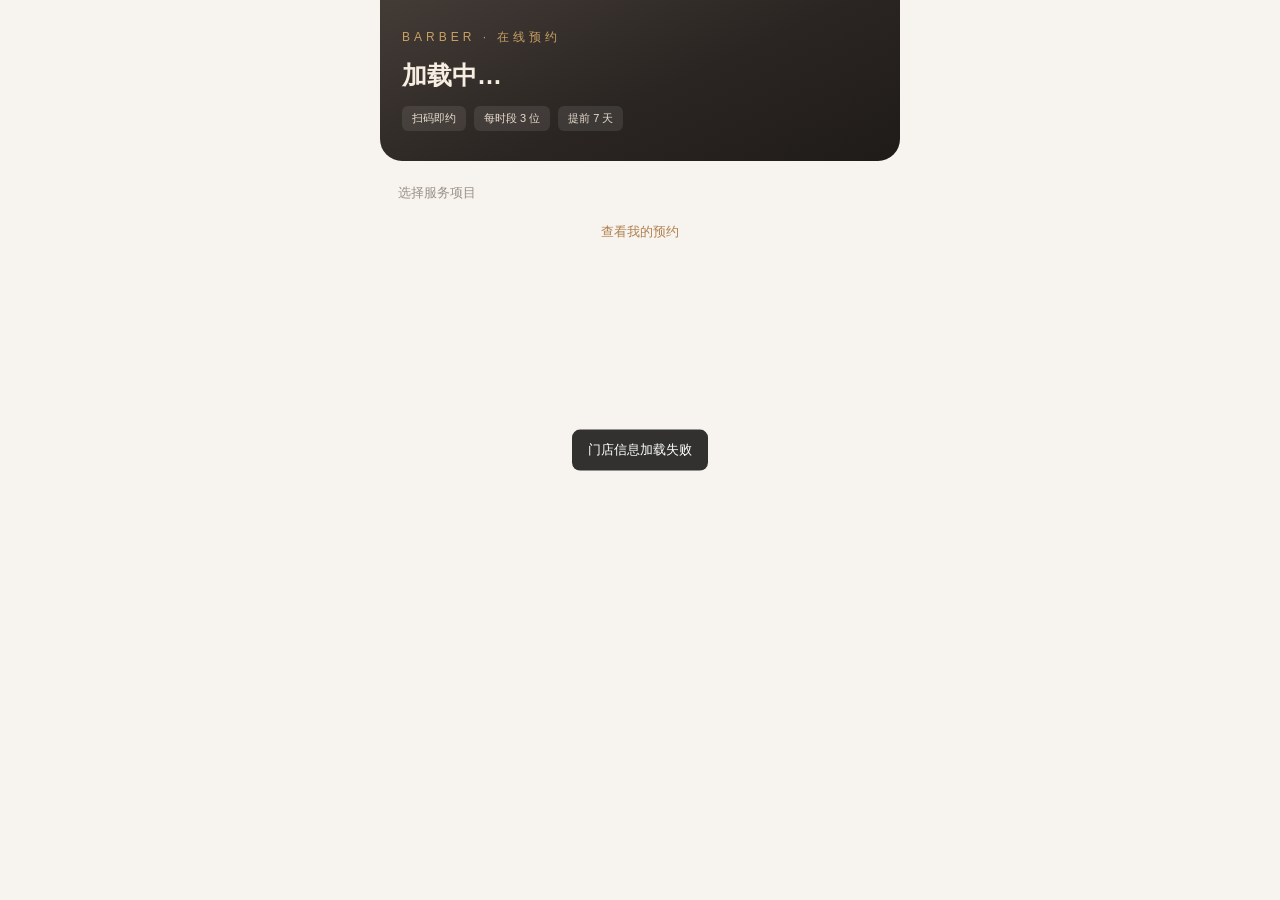
<file: index.html>
<!DOCTYPE html>
<html lang="zh-CN">
<head>
<meta charset="utf-8" />
<meta name="viewport" content="width=device-width,initial-scale=1,maximum-scale=1,user-scalable=no,viewport-fit=cover" />
<title>Truefitt&Hill 英伦男士理容 · 在线预约</title>
<style>
  :root{
    --bg:#F7F4EF; --card:#FFFFFF; --ink:#2A2724; --ink2:#6B6259; --ink3:#9A9188;
    --gold:#B08050; --gold-l:#C9A063; --line:#EFE8DE;
  }
  *{box-sizing:border-box;-webkit-tap-highlight-color:transparent}
  body{margin:0;background:var(--bg);color:var(--ink);font:15px/1.6 -apple-system,BlinkMacSystemFont,"PingFang SC","Helvetica Neue",sans-serif}
  .wrap{max-width:520px;margin:0 auto;padding:0 16px 120px}
  .hero{background:linear-gradient(155deg,#433B36,#2A2522 55%,#1F1B19);color:#F6EEE1;padding:28px 22px 30px;border-radius:0 0 22px 22px;margin:0 -16px 0}
  .brand{font-size:12px;letter-spacing:4px;color:var(--gold-l)}
  .store{font-size:25px;font-weight:600;margin-top:12px;line-height:1.3}
  .hours{font-size:13px;color:var(--gold-l);margin-top:8px}
  .tags{display:flex;gap:8px;margin-top:14px;flex-wrap:wrap}
  .tag{font-size:11px;padding:4px 10px;border-radius:6px;background:rgba(255,255,255,.09);color:#E8DDCE}
  .sec-t{font-size:13px;color:var(--ink3);margin:22px 2px 10px}
  .svc{background:var(--card);border-radius:16px;padding:16px;margin-bottom:10px;display:flex;align-items:center;gap:12px;box-shadow:0 2px 12px rgba(60,45,30,.05)}
  .svc.on{outline:2px solid var(--ink)}
  .svc .n{font-size:16px;font-weight:600}
  .svc .d{font-size:12px;color:var(--ink3);margin-top:3px}
  .svc .m{font-size:11px;color:var(--gold);background:#FAF3E8;padding:2px 8px;border-radius:5px;display:inline-block;margin-top:7px}
  .svc .arrow{color:#D3C6B6;font-size:22px;margin-left:auto}
  .dates{display:flex;gap:8px;overflow-x:auto;padding-bottom:8px;-webkit-overflow-scrolling:touch}
  .date{flex:0 0 62px;text-align:center;padding:10px 0 8px;border-radius:12px;background:#fff;border:1px solid var(--line)}
  .date .w{font-size:11px;color:var(--ink3)}
  .date .d{font-size:14px;font-weight:500;margin-top:3px}
  .date.on{background:var(--ink);border-color:var(--ink)}
  .date.on .w{color:var(--gold-l)} .date.on .d{color:#F6EEE1}
  .date.dead{opacity:.4}
  .grid{display:grid;grid-template-columns:repeat(3,1fr);gap:9px}
  .slot{padding:12px 0 10px;text-align:center;background:#fff;border:1px solid var(--line);border-radius:12px}
  .slot .t{font-size:15px;font-weight:500}
  .slot .l{font-size:10px;color:var(--ink3);margin-top:3px}
  .slot.on{background:var(--ink);border-color:var(--ink)}
  .slot.on .t{color:#F6EEE1} .slot.on .l{color:var(--gold-l)}
  .slot.off{background:#F4F0EA;border-color:#F4F0EA}
  .slot.off .t{color:#BEB5AB} .slot.off .l{color:#C8BFB5}
  .field{background:#fff;border-radius:16px;padding:14px 16px;margin-bottom:10px}
  .field label{font-size:12px;color:var(--ink2);display:block}
  .field input,.field textarea{width:100%;border:0;outline:0;font-size:16px;margin-top:6px;font-family:inherit;background:transparent;color:var(--ink)}
  .field textarea{min-height:64px;resize:none}
  .bar{position:fixed;left:0;right:0;bottom:0;background:rgba(247,244,239,.97);border-top:1px solid var(--line);padding:10px 16px calc(10px + env(safe-area-inset-bottom));z-index:9}
  .bar-in{max-width:520px;margin:0 auto;display:flex;gap:10px;align-items:center}
  .sum{flex:1;min-width:0}
  .sum .k{font-size:11px;color:var(--ink3)}
  .sum .v{font-size:15px;font-weight:600;margin-top:2px;white-space:nowrap;overflow:hidden;text-overflow:ellipsis}
  .sum .v.gray{color:#BEB5AB;font-weight:400}
  .btn{background:linear-gradient(135deg,#3E3733,#262220);color:#F3E7D6;border:0;border-radius:24px;height:48px;padding:0 26px;font-size:15px;font-weight:500;letter-spacing:.5px}
  .btn:disabled{opacity:.35}
  .btn.ghost{background:transparent;border:1px solid #DCD3C7;color:var(--ink2);height:42px;font-size:13px;border-radius:21px}
  .empty{text-align:center;color:var(--ink3);font-size:13px;padding:40px 0}
  .ok{text-align:center;padding:44px 20px 10px}
  .ok .tick{width:64px;height:64px;line-height:62px;border-radius:50%;margin:0 auto;background:rgba(201,160,99,.14);border:1px solid rgba(201,160,99,.5);color:var(--gold);font-size:30px}
  .ok .h{font-size:20px;font-weight:600;margin-top:16px}
  .ok .s{font-size:13px;color:var(--ink3);margin-top:6px}
  .tick-card{background:#fff;border-radius:16px;padding:18px;margin-top:-14px;box-shadow:0 4px 20px rgba(60,45,30,.07)}
  .kv{display:flex;margin-bottom:10px;font-size:14px}
  .kv .k{width:64px;color:var(--ink3);font-size:13px;flex:none}
  .kv .v{flex:1}
  .kv .v.gold{color:var(--gold);font-weight:600}
  .dash{height:1px;margin:12px 0;background-image:linear-gradient(to right,#E5DCD0 60%,transparent 0);background-size:8px 1px;background-repeat:repeat-x}
  .note{background:#FDF8F0;border:1px solid #F0E4D0;border-radius:14px;padding:14px 16px;margin-top:12px;font-size:12px;color:#8A7358;line-height:1.9}
  .toast{position:fixed;left:50%;top:50%;transform:translate(-50%,-50%);background:rgba(0,0,0,.8);color:#fff;padding:10px 16px;border-radius:8px;font-size:13px;z-index:99;opacity:0;transition:.2s;pointer-events:none;max-width:80%;text-align:center}
  .toast.show{opacity:1}
  .link{color:var(--gold);font-size:13px}
  .mylist{background:#fff;border-radius:16px;padding:4px 16px;margin-bottom:10px}
  .myrow{padding:14px 0;border-bottom:1px solid #F4EFE7;display:flex;justify-content:space-between;gap:10px}
  .myrow:last-child{border-bottom:0}
  .myrow .l1{font-size:15px;font-weight:600}
  .myrow .l2{font-size:12px;color:var(--ink3);margin-top:3px}
  .st{font-size:11px;padding:3px 9px;border-radius:20px;height:fit-content;white-space:nowrap}
  .st.s2{background:#EAF3EA;color:#3C7A45}.st.s1{background:#FDF3E3;color:#A9762A}
  .st.s4{background:#EFEFEF;color:#6B6259}.st.s5,.st.s6{background:#F6EAEA;color:#9B5656}
  .back{font-size:13px;color:var(--ink3);margin-top:18px;text-align:center}
</style>
</head>
<body>
<div class="wrap" id="app"></div>
<div class="toast" id="toast"></div>

<script>
(function () {
  // 云托管网关给所有响应加了 content-disposition: attachment，
  // 微信内直接打开会被当文件下载，因此 H5 托管在外部 CDN，接口指向云托管绝对地址。
  var CLOUD = 'https://appointment-354184-7-1541041395.sh.run.tcloudbase.com';
  var API = /tcloudbase\.com$/.test(location.host) ? '/api/c/v1' : CLOUD + '/api/c/v1';
  var TOKEN_KEY = 'h5_token', DEV_KEY = 'h5_dev', CART = null;
  var state = {
    step: 'home',
    store: null, services: [], hoursText: '',
    service: null, dates: [], date: '', slots: [], time: '',
    name: '', phone: '', remark: '',
    detail: null, myList: []
  };

  function $(id) { return document.getElementById(id); }
  function esc(s) { return String(s == null ? '' : s).replace(/[&<>"]/g, function (c) { return ({ '&': '&amp;', '<': '&lt;', '>': '&gt;', '"': '&quot;' })[c]; }); }
  var toastTimer;
  function toast(msg) {
    var t = $('toast'); t.textContent = msg; t.classList.add('show');
    clearTimeout(toastTimer); toastTimer = setTimeout(function () { t.classList.remove('show'); }, 1800);
  }

  function deviceId() {
    var d = localStorage.getItem(DEV_KEY);
    if (!d) {
      d = 'web_' + Math.random().toString(36).slice(2, 10) + Date.now().toString(36).slice(-4);
      localStorage.setItem(DEV_KEY, d);
    }
    return d;
  }

  function req(path, opt) {
    opt = opt || {};
    var headers = { 'content-type': 'application/json', 'x-store-id': '1' };
    var tk = localStorage.getItem(TOKEN_KEY);
    if (tk) headers.Authorization = 'Bearer ' + tk;
    return fetch(API + path, {
      method: opt.method || 'GET',
      headers: headers,
      body: opt.body ? JSON.stringify(opt.body) : undefined
    }).then(function (r) {
      return r.json().then(function (j) {
        if (j.code === 0) return j.data;
        var e = new Error(j.message || '请求失败'); e.code = j.code; throw e;
      });
    });
  }

  function ensureLogin() {
    if (localStorage.getItem(TOKEN_KEY)) return Promise.resolve();
    return req('/auth/login', { method: 'POST', body: { code: deviceId() } })
      .then(function (d) { localStorage.setItem(TOKEN_KEY, d.token); })
      .catch(function () { /* 首次进入允许失败，下单前会再试 */ });
  }

  // ---------- 渲染 ----------
  function render() {
    var v = state.step;
    if (v === 'home') return renderHome();
    if (v === 'slot') return renderSlot();
    if (v === 'form') return renderForm();
    if (v === 'success') return renderSuccess();
    if (v === 'my') return renderMy();
  }

  function renderHome() {
    var s = state.store || {};
    var h = '';
    h += '<div class="hero">';
    h += '<div class="brand">BARBER · 在线预约</div>';
    h += '<div class="store">' + esc(s.name || '加载中…') + '</div>';
    h += '<div class="hours">' + esc(state.hoursText) + '</div>';
    h += '<div class="tags"><span class="tag">扫码即约</span><span class="tag">每时段 ' + (s.capacity || 3) + ' 位</span><span class="tag">提前 ' + (s.advanceDays || 7) + ' 天</span></div>';
    h += '</div>';
    if (s.notice) h += '<div class="note">' + esc(s.notice) + '</div>';

    h += '<div class="sec-t">选择服务项目</div>';
    state.services.forEach(function (it) {
      h += '<div class="svc" data-svc="' + it.id + '">';
      h += '<div><div class="n">' + esc(it.name) + '</div>';
      if (it.description) h += '<div class="d">' + esc(it.description) + '</div>';
      h += '<div class="m">' + it.durationMinutes + ' 分钟' + (it.price ? ' · ¥' + it.price : '') + '</div></div>';
      h += '<div class="arrow">›</div></div>';
    });
    h += '<div class="back"><span class="link" id="goMy">查看我的预约</span></div>';
    $('app').innerHTML = h;
    document.querySelectorAll('[data-svc]').forEach(function (el) {
      el.onclick = function () { pickService(+el.getAttribute('data-svc')); };
    });
    $('goMy').onclick = function () { state.step = 'my'; loadMy(); };
  }

  function renderSlot() {
    var h = '';
    h += '<div class="hero" style="padding:20px 22px 22px"><div class="brand">' + esc(state.service.name) + '</div>';
    h += '<div class="hours">' + state.service.durationMinutes + ' 分钟' + (state.service.price ? ' · ¥' + state.service.price : '') + '</div></div>';
    h += '<div class="sec-t">选择日期</div><div class="dates" id="dates">';
    state.dates.forEach(function (d) {
      h += '<div class="date ' + (d.date === state.date ? 'on ' : '') + (d.available ? '' : 'dead') + '" data-date="' + d.date + '">';
      h += '<div class="w">' + esc(d.weekday) + '</div><div class="d">' + esc(d.label) + '</div></div>';
    });
    h += '</div>';
    h += '<div class="sec-t">选择时间</div>';
    if (!state.slots.length) h += '<div class="empty">当日无可约时段</div>';
    h += '<div class="grid" id="grid">';
    state.slots.forEach(function (s) {
      h += '<div class="slot ' + (s.available ? '' : 'off ') + (s.startTime === state.time ? 'on' : '') + '" data-t="' + s.startTime + '" data-a="' + (s.available ? 1 : 0) + '">';
      h += '<div class="t">' + s.startTime + '</div><div class="l">' + esc(s.label) + '</div></div>';
    });
    h += '</div>';
    h += '<div class="bar"><div class="bar-in"><div class="sum"><div class="k">已选时间</div>';
    h += '<div class="v ' + (state.time ? '' : 'gray') + '">' + (state.time ? esc(state.dateLabel + ' ' + state.time) : '请选择时间') + '</div></div>';
    h += '<button class="btn" id="next" ' + (state.time ? '' : 'disabled') + '>下一步</button></div></div>';
    $('app').innerHTML = h;
    document.querySelectorAll('[data-date]').forEach(function (el) {
      el.onclick = function () {
        var d = el.getAttribute('data-date');
        var it = state.dates.filter(function (x) { return x.date === d; })[0];
        if (it && !it.available) return toast('当日已约满或休息');
        state.date = d; state.dateLabel = it.weekday + ' ' + it.label; state.time = '';
        loadSlots(d);
      };
    });
    document.querySelectorAll('[data-t]').forEach(function (el) {
      el.onclick = function () {
        if (el.getAttribute('data-a') !== '1') return toast('该时段不可预约');
        state.time = el.getAttribute('data-t'); renderSlot();
      };
    });
    if ($('next')) $('next').onclick = function () { state.step = 'form'; render(); };
  }

  function renderForm() {
    var h = '';
    h += '<div class="hero" style="padding:20px 22px 24px">';
    h += '<div class="brand">' + esc(state.service.name) + '</div>';
    h += '<div class="store" style="font-size:20px">' + esc(state.dateLabel + ' ' + state.time) + '</div></div>';
    h += '<div class="sec-t">填写信息</div>';
    h += '<div class="field"><label>姓名 *</label><input id="f-name" maxlength="16" placeholder="您的称呼" value="' + esc(state.name) + '"></div>';
    h += '<div class="field"><label>手机号 *</label><input id="f-phone" type="tel" maxlength="11" placeholder="11 位手机号" value="' + esc(state.phone) + '"></div>';
    h += '<div class="field"><label>备注</label><textarea id="f-remark" maxlength="200" placeholder="发质情况、护理偏好、过敏信息（选填）">' + esc(state.remark) + '</textarea></div>';
    h += '<div class="note">提交即表示同意预约与取消规则：开始前 2 小时内不可自助取消，单个预约最多改约 2 次。</div>';
    h += '<div class="bar"><div class="bar-in"><div class="sum"><div class="k">预约时间</div><div class="v">' + esc(state.dateLabel + ' ' + state.time) + '</div></div>';
    h += '<button class="btn" id="submit">确认预约</button></div></div>';
    $('app').innerHTML = h;
    $('f-name').oninput = function (e) { state.name = e.target.value; };
    $('f-phone').oninput = function (e) { state.phone = e.target.value; };
    $('f-remark').oninput = function (e) { state.remark = e.target.value; };
    $('submit').onclick = submit;
  }

  function renderSuccess() {
    var d = state.detail || {};
    var h = '<div class="ok"><div class="tick">✓</div><div class="h">预约成功</div><div class="s">已为您保留名额，请按时到店</div></div>';
    h += '<div class="tick-card">';
    h += '<div class="kv"><div class="k">时间</div><div class="v gold">' + esc(state.dateLabel + ' ' + d.startTime) + '</div></div>';
    h += '<div class="kv"><div class="k">项目</div><div class="v">' + esc(d.serviceName) + '</div></div>';
    h += '<div class="kv"><div class="k">预约号</div><div class="v">' + esc(d.appointmentNo) + '</div></div>';
    h += '<div class="kv"><div class="k">门店</div><div class="v">' + esc((d.store || {}).name || '') + '</div></div>';
    h += '</div>';
    h += '<div class="note">· 请提前 5 分钟到店，出示预约号<br>· 如需改约或取消，请回到「我的预约」操作<br>· 迟到超过 15 分钟门店有权调整顺序</div>';
    h += '<div class="bar"><div class="bar-in"><button class="btn" style="flex:1" id="goMy2">查看我的预约</button></div></div>';
    $('app').innerHTML = h;
    $('goMy2').onclick = function () { state.step = 'my'; loadMy(); };
  }

  function renderMy() {
    var h = '<div class="hero" style="padding:22px"><div class="brand">我的预约</div></div>';
    h += '<div class="sec-t">待服务 / 最近记录</div>';
    if (!state.myList.length) h += '<div class="empty">还没有预约记录</div>';
    else {
      h += '<div class="mylist">';
      state.myList.forEach(function (a) {
        h += '<div class="myrow"><div><div class="l1">' + esc(a.dateLabel + ' ' + a.startTime) + '</div>';
        h += '<div class="l2">' + esc(a.serviceName) + ' · ' + esc(a.appointmentNo) + '</div></div>';
        h += '<div class="st s' + a.status + '">' + esc(a.statusText) + '</div></div>';
      });
      h += '</div>';
    }
    h += '<div class="back"><span class="link" id="home">返回首页</span></div>';
    $('app').innerHTML = h;
    $('home').onclick = function () { state.step = 'home'; render(); };
  }

  // ---------- 数据 ----------
  function loadStore() {
    return req('/store').then(function (res) {
      state.store = res.store; state.services = res.services || [];
      var open = (res.businessHours || []).filter(function (x) { return x.isOpen; });
      var W = ['周日', '周一', '周二', '周三', '周四', '周五', '周六'];
      if (open.length === 7 && open.every(function (x) { return x.openTime === open[0].openTime && x.closeTime === open[0].closeTime; }))
        state.hoursText = '每日 ' + open[0].openTime + ' - ' + open[0].closeTime;
      else
        state.hoursText = open.map(function (x) { return W[x.weekday] + ' ' + x.openTime + '-' + x.closeTime; }).join('  ');
    }).catch(function () { toast('门店信息加载失败'); });
  }

  function pickService(id) {
    state.service = state.services.filter(function (x) { return x.id === id; })[0];
    state.step = 'slot'; state.time = ''; state.slots = [];
    renderSlot();
    req('/calendar?serviceId=' + id + '&days=7').then(function (list) {
      state.dates = list || [];
      var first = state.dates.filter(function (d) { return d.available; })[0] || state.dates[0];
      if (!first) { toast('近期暂无可约日期'); return; }
      state.date = first.date; state.dateLabel = first.weekday + ' ' + first.label;
      renderSlot(); loadSlots(first.date);
    });
  }

  function loadSlots(date) {
    req('/slots?date=' + date + '&serviceId=' + state.service.id).then(function (res) {
      state.slots = (res.slots || []).map(function (s) {
        var label = s.reason === 'full' ? '已满'
          : s.reason === 'insufficient' ? '名额不足'
          : s.reason === 'expired' ? '已过'
          : s.reason === 'closed' ? '关闭'
          : '余 ' + Math.max(s.capacity - s.booked, 0);
        return { startTime: s.startTime, available: s.available, label: label };
      });
      renderSlot();
    }).catch(function () { toast('时段加载失败'); });
  }

  function submit() {
    var btn = $('submit');
    if (!state.name.trim()) return toast('请填写姓名');
    if (!/^1[3-9]\d{9}$/.test(state.phone)) return toast('请输入正确的 11 位手机号');
    btn.disabled = true; btn.textContent = '提交中…';

    ensureLogin().then(function () {
      return req('/appointments', {
        method: 'POST',
        body: {
          serviceId: state.service.id, date: state.date, startTime: state.time,
          name: state.name.trim(), phone: state.phone, remark: state.remark.trim()
        }
      });
    }).then(function (d) {
      state.detail = d; state.step = 'success'; render();
    }).catch(function (e) {
      btn.disabled = false; btn.textContent = '确认预约';
      var m = { 3001: '该时段刚被约满，请重新选择', 3003: '您在该时间点已有预约', 3002: '该时段已过预约截止时间', 3005: '手机号预约过于频繁' };
      toast(m[e.code] || e.message || '提交失败');
      if (e.code === 3001 || e.code === 3002) { state.step = 'slot'; renderSlot(); }
    });
  }

  function loadMy() {
    ensureLogin().then(function () { return req('/appointments?group=active&page=1&size=20'); })
      .then(function (res) {
        var list = (res.list || []).concat((res.list || []).length ? [] : []);
        state.myList = list.map(function (a) {
          var p = a.date.split('-');
          return { date: a.date, dateLabel: p[1] + '/' + p[2], startTime: a.startTime, serviceName: a.serviceName, appointmentNo: a.appointmentNo, status: a.status, statusText: a.statusText };
        });
        renderMy();
      }).catch(function () { toast('加载失败'); });
  }

  // ---------- 启动 ----------
  ensureLogin().then(loadStore).then(function () { render(); });
})();
</script>
</body>
</html>
</file>
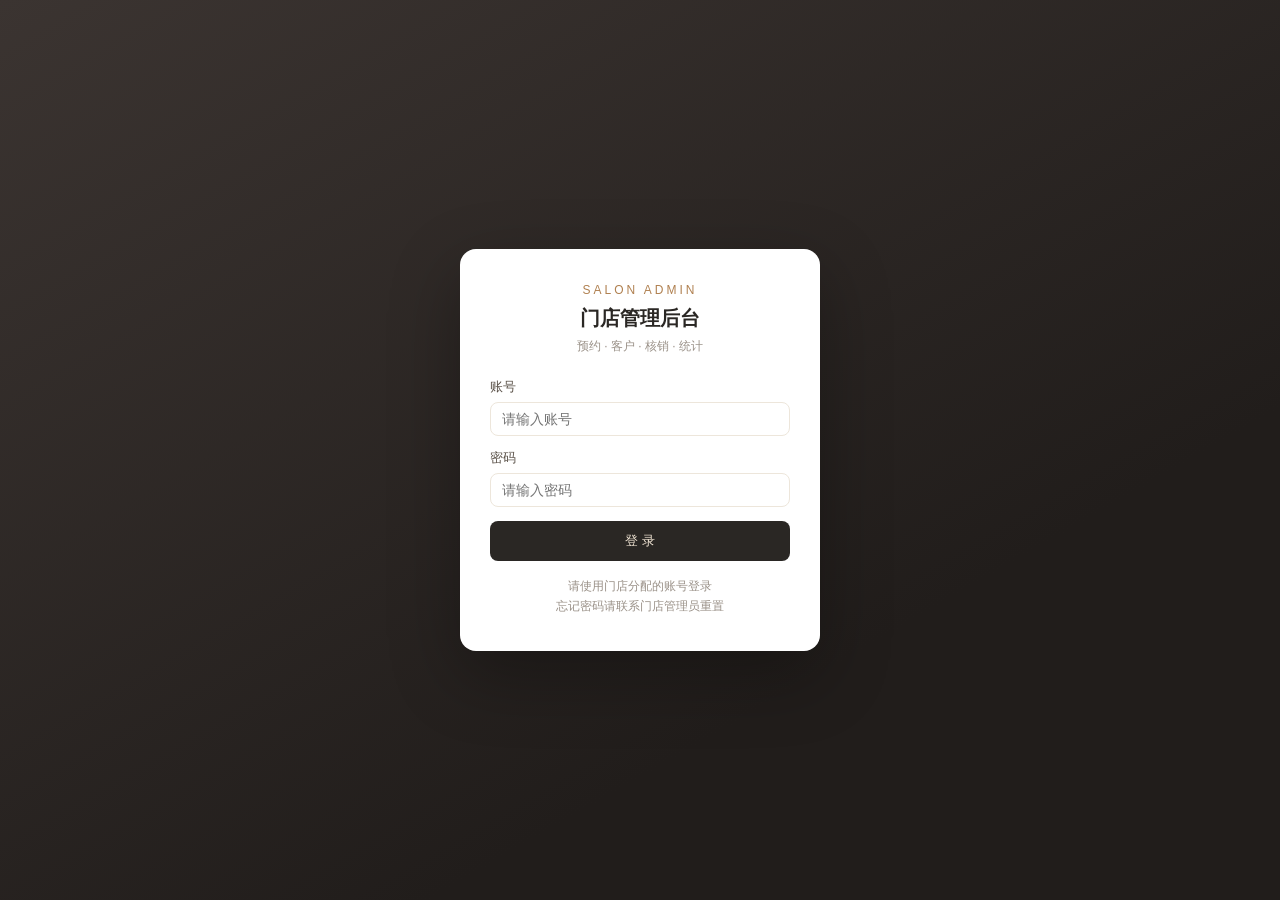
<file: admin/index.html>
<!DOCTYPE html>
<html lang="zh-CN">
<head>
  <meta charset="utf-8" />
  <meta name="viewport" content="width=device-width, initial-scale=1" />
  <title>门店管理后台</title>
  <link rel="stylesheet" href="css/app.css?v=11" />
</head>
<body>
  <div id="app"></div>

  <script src="vendor/vue.global.prod.js"></script>
  <script src="js/api.js?v=11"></script>

  <script src="js/views/login.js?v=11"></script>
  <script src="js/views/dashboard.js?v=11"></script>
  <script src="js/views/appointments.js?v=11"></script>
  <script src="js/views/calendar.js?v=11"></script>
  <script src="js/views/customers.js?v=11"></script>
  <script src="js/views/services.js?v=11"></script>
  <script src="js/views/hours.js?v=11"></script>
  <script src="js/views/qrcode.js?v=11"></script>
  <script src="js/views/reminder.js?v=11"></script>
  <script src="js/views/stats.js?v=11"></script>
  <script src="js/views/users.js?v=11"></script>

  <script src="js/app.js?v=11"></script>
</body>
</html>
</file>
<file: admin/css/app.css>
/* ============================================================
   门店管理后台 · 样式
   设计基调：暖中性色（与小程序一致），信息密度适中，适合前台平板/笔记本
   ============================================================ */
:root{
  --ink:#2A2724;
  --ink2:#5A5148;
  --muted:#9A9188;
  --line:#EDE6DB;
  --bg:#F7F4EF;
  --card:#fff;
  --gold:#B08050;
  --gold-l:#C9A063;
  --danger:#9B5656;
  --green:#3C7A45;
  --orange:#A9762A;
  --sidebar:#262220;
  --radius:12px;
}
*{box-sizing:border-box;margin:0;padding:0}
html,body{height:100%}
body{
  background:var(--bg);color:var(--ink);
  font-family:-apple-system,BlinkMacSystemFont,"PingFang SC","Helvetica Neue","Microsoft YaHei",sans-serif;
  font-size:14px;-webkit-font-smoothing:antialiased;
}
a{color:inherit;text-decoration:none}
button,input,select,textarea{font-family:inherit;font-size:inherit;color:inherit}
[hidden]{display:none!important}

/* ---------------- 布局 ---------------- */
.layout{display:flex;min-height:100vh}
.sidebar{
  width:216px;flex:0 0 216px;background:var(--sidebar);color:#E8DDCE;
  display:flex;flex-direction:column;position:sticky;top:0;height:100vh;
}
.brand{padding:24px 20px 18px;border-bottom:1px solid rgba(255,255,255,.07)}
.brand-name{font-size:15px;font-weight:600;color:#F6EEE1;letter-spacing:.5px}
.brand-sub{margin-top:5px;font-size:11px;color:#8E857C;letter-spacing:2px}
.nav{flex:1;overflow-y:auto;padding:10px 0}
.nav-group{padding:16px 20px 6px;font-size:11px;color:#7A7169;letter-spacing:1px}
.nav-item{
  display:flex;align-items:center;gap:9px;padding:10px 20px;cursor:pointer;
  font-size:13.5px;color:#B6ADA3;border-left:3px solid transparent;transition:.15s;
}
.nav-item:hover{background:rgba(255,255,255,.05);color:#E8DDCE}
.nav-item.on{background:rgba(201,160,99,.12);color:#F6EEE1;border-left-color:var(--gold-l);font-weight:500}
.nav-dot{width:5px;height:5px;border-radius:50%;background:currentColor;opacity:.55}
.sidebar-foot{padding:14px 20px;border-top:1px solid rgba(255,255,255,.07);font-size:11px;color:#7A7169}

.main{flex:1;min-width:0;display:flex;flex-direction:column}
.topbar{
  height:60px;background:var(--card);border-bottom:1px solid var(--line);
  display:flex;align-items:center;justify-content:space-between;padding:0 24px;
  position:sticky;top:0;z-index:20;
}
.topbar-title{font-size:16px;font-weight:600}
.topbar-right{display:flex;align-items:center;gap:14px;font-size:13px;color:var(--ink2)}
.avatar{
  width:30px;height:30px;border-radius:50%;background:var(--ink);color:#F3E7D6;
  display:flex;align-items:center;justify-content:center;font-size:12px;font-weight:600;
}
.content{padding:22px 24px 40px;flex:1}

/* ---------------- 通用 ---------------- */
.card{background:var(--card);border-radius:var(--radius);box-shadow:0 1px 3px rgba(60,45,30,.06);padding:18px 20px}
.card + .card{margin-top:16px}
.card-head{display:flex;align-items:center;justify-content:space-between;margin-bottom:14px}
.card-title{font-size:14.5px;font-weight:600}
.card-sub{font-size:12px;color:var(--muted);margin-top:3px}

.row{display:flex;align-items:center;gap:10px}
.row-between{display:flex;align-items:center;justify-content:space-between}
.col{display:flex;flex-direction:column;gap:12px}
.grow{flex:1;min-width:0}
.muted{color:var(--muted)}
.small{font-size:12px}
.gold{color:var(--gold)}
.mono{font-variant-numeric:tabular-nums;letter-spacing:.3px}
.spacer{flex:1}

.btn{
  height:34px;padding:0 16px;border-radius:8px;border:1px solid transparent;
  background:var(--ink);color:#F3E7D6;font-size:13px;cursor:pointer;
  display:inline-flex;align-items:center;justify-content:center;gap:6px;white-space:nowrap;transition:.15s;
}
.btn:hover{opacity:.9}
.btn:disabled{opacity:.4;cursor:not-allowed}
.btn-ghost{background:#fff;border-color:#DCD3C7;color:var(--ink2)}
.btn-ghost:hover{background:#FBF8F4;opacity:1}
.btn-danger{background:var(--danger);color:#fff}
.btn-sm{height:28px;padding:0 11px;font-size:12px;border-radius:6px}
.btn-xs{height:24px;padding:0 9px;font-size:11.5px;border-radius:5px}
.btn-text{background:none;border:none;color:var(--gold);cursor:pointer;padding:0;font-size:13px}
.btn-text:hover{text-decoration:underline}

.input,.select,.textarea{
  width:100%;height:34px;padding:0 11px;border:1px solid var(--line);border-radius:8px;
  background:#fff;outline:none;transition:.15s;
}
.textarea{height:auto;padding:9px 11px;resize:vertical;line-height:1.6}
.input:focus,.select:focus,.textarea:focus{border-color:var(--gold-l);box-shadow:0 0 0 3px rgba(201,160,99,.12)}
.select{cursor:pointer;appearance:none;background-image:url("data:image/svg+xml;charset=utf8,%3Csvg xmlns='http://www.w3.org/2000/svg' width='10' height='6'%3E%3Cpath d='M0 0l5 6 5-6z' fill='%239A9188'/%3E%3C/svg%3E");background-repeat:no-repeat;background-position:right 11px center;padding-right:28px}
.field{display:flex;flex-direction:column;gap:6px}
.field-label{font-size:12.5px;color:var(--ink2)}
.field-label .req{color:#C08080}
.form-grid{display:grid;grid-template-columns:repeat(2,1fr);gap:14px}
.form-grid-3{display:grid;grid-template-columns:repeat(3,1fr);gap:14px}

/* 表格 */
.table-wrap{overflow-x:auto}
.table-wrap .table{min-width:780px}
.table{width:100%;border-collapse:collapse;font-size:13px}
.table th{
  text-align:left;font-weight:500;color:var(--muted);font-size:12px;
  padding:9px 10px;border-bottom:1px solid var(--line);white-space:nowrap;
}
.table td{padding:12px 10px;border-bottom:1px solid #F5F0E9;vertical-align:middle}
.table tbody tr:hover{background:#FCFAF7}
.table tbody tr:last-child td{border-bottom:none}
.td-strong{font-weight:500}
.td-actions{display:flex;gap:6px;flex-wrap:nowrap}

/* 标签 */
.tag{display:inline-block;padding:2px 8px;border-radius:5px;font-size:11.5px;line-height:1.6;white-space:nowrap}
.tag-green{background:#EAF3EA;color:var(--green)}
.tag-orange{background:#FDF3E3;color:var(--orange)}
.tag-gray{background:#F0EFED;color:#6B6259}
.tag-red{background:#F8ECEC;color:var(--danger)}
.tag-purple{background:#F1EDF6;color:#6B5486}
.tag-blue{background:#EAF0F6;color:#3E6285}
.dot{width:6px;height:6px;border-radius:50%;display:inline-block;margin-right:5px;vertical-align:middle}

/* 统计卡 */
.stat-grid{display:grid;grid-template-columns:repeat(auto-fit,minmax(150px,1fr));gap:14px}
.stat{background:#fff;border-radius:var(--radius);padding:16px 18px;box-shadow:0 1px 3px rgba(60,45,30,.06);cursor:default}
.stat.clickable{cursor:pointer;transition:.15s}
.stat.clickable:hover{transform:translateY(-1px);box-shadow:0 4px 14px rgba(60,45,30,.1)}
.stat-label{font-size:12.5px;color:var(--muted)}
.stat-value{font-size:26px;font-weight:600;margin-top:8px;font-variant-numeric:tabular-nums}
.stat-foot{font-size:11.5px;color:var(--muted);margin-top:6px}

/* 空态 / 加载 */
.empty{padding:56px 20px;text-align:center;color:var(--muted);font-size:13px}
.loading{padding:40px;text-align:center;color:var(--muted);font-size:13px}
.spinner{
  width:16px;height:16px;border:2px solid rgba(0,0,0,.12);border-top-color:var(--gold);
  border-radius:50%;display:inline-block;animation:spin .7s linear infinite;vertical-align:-3px;margin-right:6px;
}
@keyframes spin{to{transform:rotate(360deg)}}

/* 分页 */
.pager{display:flex;align-items:center;justify-content:flex-end;gap:8px;padding-top:14px;font-size:12.5px;color:var(--ink2)}

/* 开关 */
.switch{
  width:38px;height:21px;border-radius:11px;background:#DCD3C7;position:relative;
  cursor:pointer;transition:.2s;flex:0 0 auto;border:none;
}
.switch::after{
  content:'';position:absolute;top:2px;left:2px;width:17px;height:17px;border-radius:50%;
  background:#fff;transition:.2s;box-shadow:0 1px 2px rgba(0,0,0,.2);
}
.switch.on{background:var(--ink)}
.switch.on::after{left:19px}

/* 模态 */
.modal-mask{
  position:fixed;inset:0;background:rgba(36,30,26,.44);z-index:100;
  display:flex;align-items:center;justify-content:center;padding:24px;
}
.modal{
  background:#fff;border-radius:14px;width:520px;max-width:100%;max-height:86vh;
  display:flex;flex-direction:column;box-shadow:0 20px 60px rgba(0,0,0,.24);
}
.modal-lg{width:720px}
.modal-head{padding:18px 22px;border-bottom:1px solid var(--line);display:flex;justify-content:space-between;align-items:center}
.modal-title{font-size:15px;font-weight:600}
.modal-body{padding:20px 22px;overflow-y:auto}
.modal-foot{padding:14px 22px;border-top:1px solid var(--line);display:flex;justify-content:flex-end;gap:10px}
.modal-close{background:none;border:none;font-size:18px;color:var(--muted);cursor:pointer;line-height:1;padding:2px 4px}

/* 抽屉 */
.drawer-mask{position:fixed;inset:0;background:rgba(36,30,26,.4);z-index:100}
.drawer{
  position:fixed;top:0;right:0;bottom:0;width:520px;max-width:92vw;background:#fff;z-index:101;
  display:flex;flex-direction:column;box-shadow:-8px 0 40px rgba(0,0,0,.16);
  animation:slideIn .22s ease;
}
@keyframes slideIn{from{transform:translateX(24px);opacity:.6}to{transform:none;opacity:1}}
.drawer-head{padding:18px 22px;border-bottom:1px solid var(--line);display:flex;justify-content:space-between;align-items:center}
.drawer-body{flex:1;overflow-y:auto;padding:20px 22px}
.drawer-foot{padding:14px 22px;border-top:1px solid var(--line);display:flex;justify-content:flex-end;gap:10px}

/* toast */
.toast-wrap{position:fixed;top:20px;left:50%;transform:translateX(-50%);z-index:200;display:flex;flex-direction:column;gap:8px}
.toast{
  background:var(--ink);color:#F3E7D6;padding:10px 18px;border-radius:8px;font-size:13px;
  box-shadow:0 6px 24px rgba(0,0,0,.2);animation:fadeIn .18s ease;
}
.toast.err{background:var(--danger);color:#fff}
@keyframes fadeIn{from{opacity:0;transform:translateY(-6px)}to{opacity:1;transform:none}}

/* 登录页 */
.login-page{
  min-height:100vh;display:flex;align-items:center;justify-content:center;
  background:linear-gradient(150deg,#3B3431,#211D1B 70%);
}
.login-card{width:360px;background:#fff;border-radius:16px;padding:34px 30px;box-shadow:0 24px 70px rgba(0,0,0,.3)}
.login-brand{font-size:12px;color:var(--gold);letter-spacing:3px;text-align:center}
.login-title{font-size:20px;font-weight:600;text-align:center;margin-top:8px}
.login-sub{font-size:12px;color:var(--muted);text-align:center;margin-top:6px;margin-bottom:24px}
.login-tip{margin-top:16px;font-size:11.5px;color:var(--muted);line-height:1.7;text-align:center}

/* 时间轴（看板） */
.timeline{display:flex;flex-direction:column}
.tl-row{display:flex;gap:14px;padding:11px 0;border-bottom:1px solid #F5F0E9;align-items:flex-start}
.tl-row:last-child{border-bottom:none}
.tl-time{width:52px;flex:0 0 52px;font-size:13.5px;font-weight:600;color:var(--ink);padding-top:1px}
.tl-body{flex:1;min-width:0;display:flex;flex-direction:column;gap:7px}
.tl-cap{font-size:11.5px;color:var(--muted)}
.tl-item{
  display:flex;align-items:center;gap:10px;background:#FBF8F4;border-radius:8px;
  padding:8px 11px;font-size:12.5px;
}
.tl-item.done{opacity:.55}
.tl-name{font-weight:500;min-width:64px}
.tl-svc{color:var(--ink2)}
.tl-actions{margin-left:auto;display:flex;gap:6px}

/* 日历 */
.cal{display:grid;grid-template-columns:64px repeat(7,1fr);gap:1px;background:var(--line);border-radius:8px;overflow:hidden}
.cal-h{background:#FBF8F4;padding:9px 4px;text-align:center;font-size:12px;color:var(--ink2)}
.cal-h.today{background:#FDF6EA;color:var(--orange);font-weight:600}
.cal-time{background:#FBF8F4;padding:8px 6px;font-size:11.5px;color:var(--muted);text-align:center}
.cal-cell{background:#fff;min-height:44px;padding:4px;cursor:pointer;transition:.12s}
.cal-cell:hover{background:#FCFAF7}
.cal-cell.full{background:#FDF1F1}
.cal-cell.closed{background:#F5F3F0}
.cal-chip{
  font-size:10.5px;background:#EAF3EA;color:var(--green);border-radius:4px;
  padding:1px 5px;margin-bottom:2px;white-space:nowrap;overflow:hidden;text-overflow:ellipsis;
}
.cal-cap{font-size:10px;color:#B4ABA2;text-align:right}

/* 图表（纯 CSS 柱状） */
.bars{display:flex;align-items:flex-end;gap:6px;height:150px;padding-top:10px}
.bar-col{flex:1;display:flex;flex-direction:column;align-items:center;gap:6px;min-width:0}
.bar{width:100%;max-width:34px;background:linear-gradient(180deg,#C9A063,#B08050);border-radius:4px 4px 0 0;transition:.25s;min-height:2px}
.bar.dim{background:#E5DCD0}
.bar-label{font-size:10px;color:var(--muted);white-space:nowrap}

.rank{display:flex;flex-direction:column;gap:10px}
.rank-row{display:flex;align-items:center;gap:10px;font-size:13px}
.rank-name{width:88px;flex:0 0 88px;overflow:hidden;text-overflow:ellipsis;white-space:nowrap}
.rank-bar{flex:1;height:7px;background:#F0EAE1;border-radius:4px;overflow:hidden}
.rank-fill{height:100%;background:linear-gradient(90deg,#C9A063,#B08050);border-radius:4px}
.rank-val{width:38px;text-align:right;font-size:12px;color:var(--ink2)}

@media(max-width:980px){
  .sidebar{width:64px;flex:0 0 64px}
  .brand-sub,.nav-group,.nav-item span,.sidebar-foot,.brand-name{display:none}
  .brand{padding:20px 0;text-align:center}
  .brand::after{content:attr(data-initial);font-size:19px;font-weight:600;color:var(--gold-l);letter-spacing:0}
  .nav-item{justify-content:center;padding:13px 0;border-left-width:2px}
  .form-grid,.form-grid-3{grid-template-columns:1fr}
  .content{padding:16px 16px 40px}
  .topbar{padding:0 16px}
  .topbar-right .small:not(:last-child){display:none}
}
</file>
